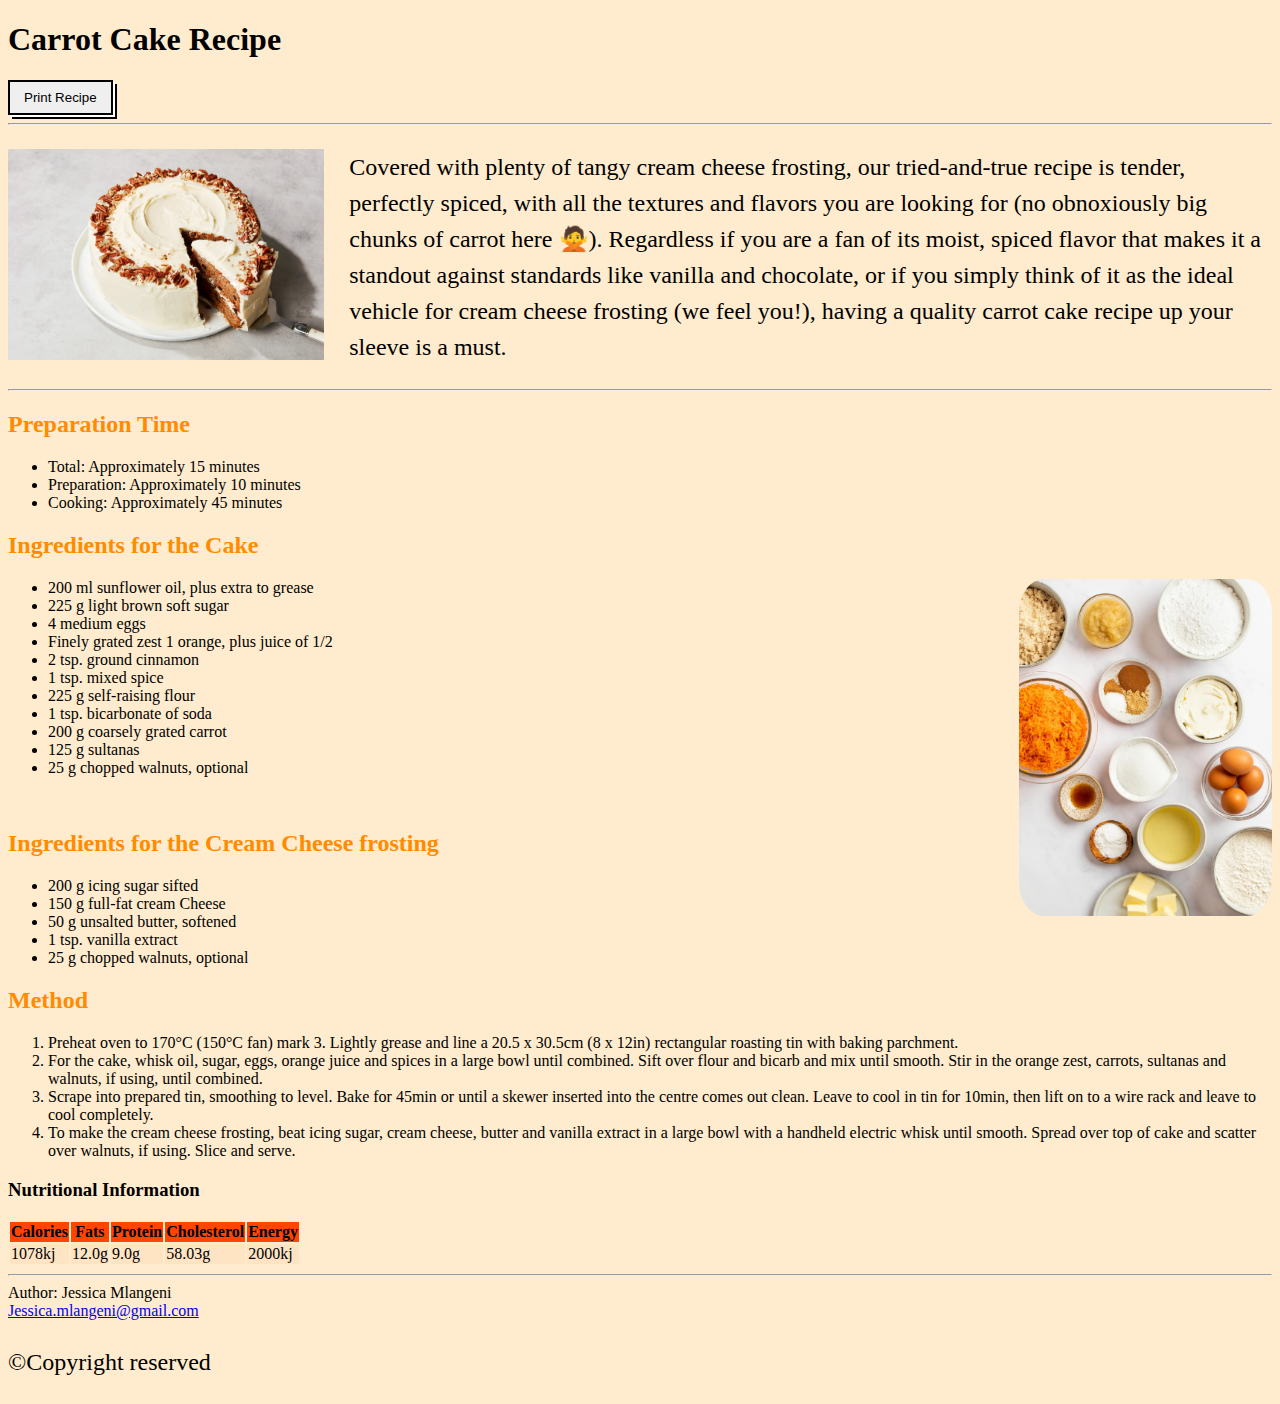
<file: index.html>
<!DOCTYPE html>
<html lang="en">
<head>
    <meta charset="UTF-8">
    <meta name="viewport" content="width=device-width, initial-scale=1.0">
    <link rel="stylesheet" href="style.css">
    <title>Recipe Page</title>

</head>
<body id="bodie">
<h1>Carrot Cake Recipe</h1>
<button class="butn">Print Recipe</button>

<hr>
<div >  <img id="keke" src="CarrotCake_RECIPE.jpg" alt="Carrot cake">
    <p>Covered with plenty of tangy cream cheese frosting, our tried-and-true recipe is tender, perfectly spiced, with all the textures and flavors you are looking for (no obnoxiously big chunks of carrot here 🙅). Regardless if you are a fan of its moist, spiced flavor that makes it a standout against standards like vanilla and chocolate, or if you simply think of it as the ideal vehicle for cream cheese frosting (we feel you!), having a quality carrot cake recipe up your sleeve is a must.</p>
      
    </div>
    <hr>
        <div><h2>Preparation Time</h2>
            <ul>
                <li>Total: Approximately 15 minutes</li>  
                <li>Preparation: Approximately 10 minutes</li>  
                <li>Cooking: Approximately 45 minutes</li>   
            </ul>
            </div>
           <div> <h2>Ingredients for the Cake</h2>
        <img id="sai" src="Carrot-Cake-Ingredients-1.webp" alt="Ingredients"> 
            <ul>
                <li>200 ml sunflower oil, plus extra to grease</li>
                <li>225 g light brown soft sugar</li>
                <li>4 medium eggs</li>
                <li>Finely grated zest 1 orange, plus juice of 1/2</li>
                <li>2 tsp. ground cinnamon</li>
                <li>1 tsp. mixed spice</li>
                <li>225 g self-raising flour</li>
                <li>1 tsp. bicarbonate of soda</li>
                <li>200 g coarsely grated carrot</li>
                <li>125 g sultanas</li>
                <li>25 g chopped walnuts, optional
                </li>
            </ul>
            </div>
            <br>
            <h2>Ingredients for the Cream Cheese frosting</h2>
            <ul>
                <li>200 g icing sugar sifted</li>
                <li>150 g full-fat cream Cheese</li>
                <li>50 g unsalted butter, softened</li>
                <li>1 tsp. vanilla extract</li>
                <li>25 g chopped walnuts, optional
                </li>
            </ul>
            <h2>Method</h2>
            <ol>
                <li>Preheat oven to 170°C (150°C fan) mark 3. Lightly grease and line a 20.5 x 30.5cm (8 x 12in) rectangular roasting tin with baking parchment.</li>
                <li>For the cake, whisk oil, sugar, eggs, orange juice and spices in a large bowl until combined. Sift over flour and bicarb and mix until smooth. Stir in the orange zest, carrots, sultanas and walnuts, if using, until combined.</li>
                <li>Scrape into prepared tin, smoothing to level. Bake for 45min or until a skewer inserted into the centre comes out clean. Leave to cool in tin for 10min, then lift on to a wire rack and leave to cool completely.</li>
                <li>To make the cream cheese frosting, beat icing sugar, cream cheese, butter and vanilla extract in a large bowl with a handheld electric whisk until smooth. Spread over top of cake and scatter over walnuts, if using. Slice and serve.
                </li>
            </ol>
        </div>
<div><h3>Nutritional Information</h3>
    <table>
        <tr id="tablerow">
            <th>Calories</th>
            <th>Fats</th>
            <th>Protein</th>
             <th>Cholesterol</th>
             <th>Energy</th>
        </tr>
        <tr class="tabledata">
            <td>1078kj</td>
            <td>12.0g
            <td>9.0g</td>
            <td>58.03g</td>
            <td>2000kj</td>
    
        </tr>
        


    </table>


</div>
<footer>
    <hr>
    Author: Jessica Mlangeni <br>
    <a href="mailto:jessica.mlangeni@gmail.com">Jessica.mlangeni@gmail.com</a> 
    <p> &COPY;Copyright reserved </p>
    
</footer>
    
</body>
</html>
</file>
<file: style.css>
#keke {
     width: 25%;
    height: 25%;
    float:left;
    margin-right: 2%;
}
#tablerow{
    background-color: orangered;
 }
.tabledata{
    background-color: bisque;
}
#sai{
    
    float: right;
    width:20%;
    height: 10%;
    border-radius: 10%;
    
}
h2{
    color: darkorange;
    .elsie-regular {
        font-family: "Elsie", serif;
        font-weight: 400;
        font-style: normal;
      }
      
      .elsie-black {
        font-family: "Elsie", serif;
        font-weight: 900;
        font-style: normal;
      }}
   #bodie{ 
    background-color: blanchedalmond;
   }   

#sam{
    color: antiquewhite;
    width: 2;
    height: 1;
}
.butn{
    padding: 8px 14px;
    cursor: pointer;
    border: 2px solid black;
    box-shadow: 2px 2px 0 0 white,4px 4px 0 0 black;
} 
.butn:hover {
    box-shadow: 3px 3px white,6px 6px 0 0 black;
    transform: translate(-2px,-2px);
}
@media (min-width:600px){
    p{
        font-size: 1.25rem;
    }
}

@media(min-width: 800px){
    p{
        font-size: 1.5rem;
        line-height:1.5;

    }
}
</file>
